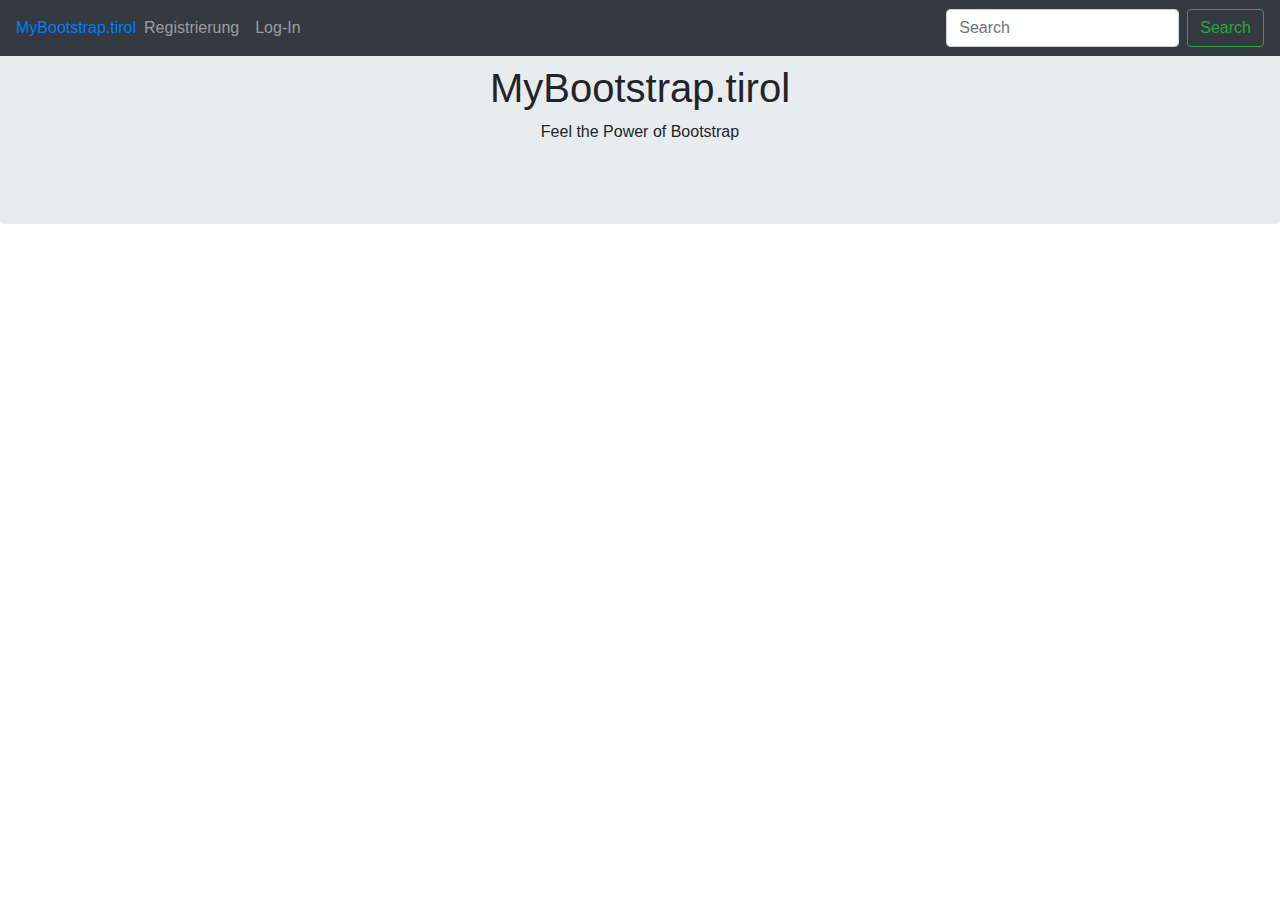
<file: index.html>
<!DOCTYPE html>
<html lang="en">
  <head>
    <title>Bootstrap </title>
    <meta charset="utf-8">
    <meta name="viewport" content="width=device-width, initial-scale=1">
    <link rel="stylesheet" href="css/bootstrap.min.css">
    <link rel="stylesheet" href="bootstrap-ed.css">
    <script src="js/jquery.js"></script>
    <script src="js/bootstrap.min.js"></script>
    <script src="js/popper.js"></script>
    
  </head>
  <nav class="navbar navbar-expand-sm navbar-dark bg-dark fixed-top">
    <a class="navbar-blue" href="index.html">MyBootstrap.tirol</a>
    <ul class="navbar-nav mr-auto mt-2 mt-lg-0">
      <li class="nav-item">
        <a class="nav-link " href="registrierung.html">Registrierung</a>
      </li>
      <li class="nav-item">
        <a class="nav-link" href="login.html">Log-In</a>
      </li>
    </ul>
    <form class="form-inline my-2 my-lg-0">
      <input class="form-control mr-sm-2" type="search" placeholder="Search" aria-label="Search">
      <button class="btn btn-outline-success my-2 my-sm-0" type="submit">Search</button>
    </form>
  </nav>
  <body>
    <div class="jumbotron text-center">
      <h1>MyBootstrap.tirol</h1>
      <p>Feel the Power of Bootstrap</p>
    </div>
  </body>
</html>
</file>
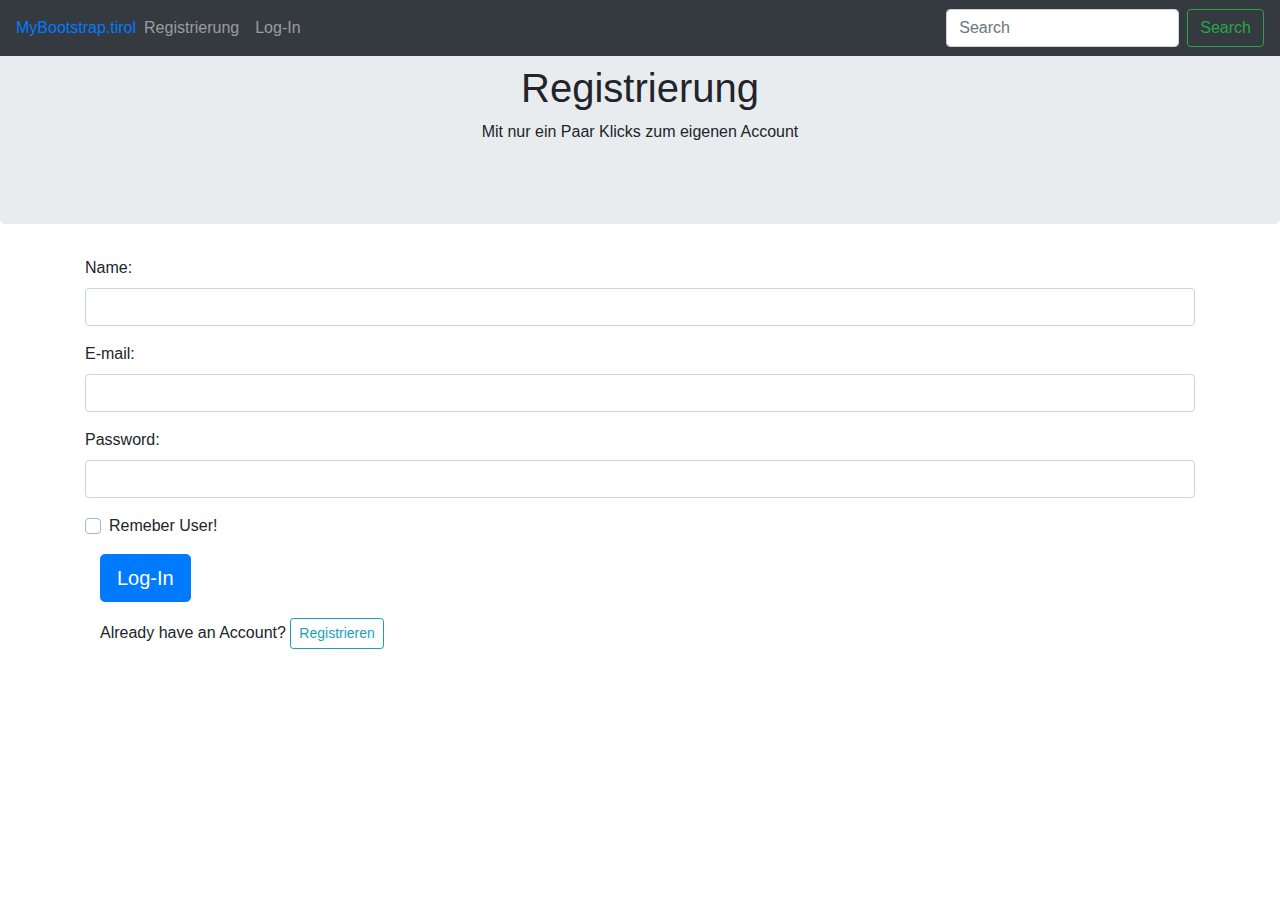
<file: login.html>
<!DOCTYPE html>
<html lang="en">
  <head>
    <title>Bootstrap </title>
    <meta charset="utf-8">
    <meta name="viewport" content="width=device-width, initial-scale=1">
    <link rel="stylesheet" href="css/bootstrap.min.css">
    <link rel="stylesheet" href="bootstrap-ed.css">
    <script src="js/jquery.js"></script>
    <script src="js/bootstrap.min.js"></script>
    <script src="js/popper.js"></script>
  </head>
  <nav class="navbar navbar-expand-sm navbar-dark bg-dark fixed-top">
    <a class="navbar-blue" href="index.html">MyBootstrap.tirol</a>
    <ul class="navbar-nav mr-auto mt-2 mt-lg-0">
      <li class="nav-item">
        <a class="nav-link " href="registrierung.html">Registrierung</a>
      </li>
      <li class="nav-item">
        <a class="nav-link" href="registrierung.html">Log-In</a>
      </li>
    </ul>
    <form class="form-inline my-2 my-lg-0">
      <input class="form-control mr-sm-2" type="search" placeholder="Search" aria-label="Search">
      <button class="btn btn-outline-success my-2 my-sm-0" type="submit">Search</button>
    </form>
  </nav>
  <body>
      <div class="jumbotron text-center">
        <h1>Registrierung</h1>
        <p>Mit nur ein Paar Klicks zum eigenen Account</p>
      </div>
      <div class="container">
        <div class="form-group">
            <label for="usr">Name:</label>
            <input type="text" class="form-control" id="usr">
        </div>
        <div class="form-group">
            <label for="usr">E-mail:</label>
            <input type="text" class="form-control" id="email">
        </div>
        <div class="form-group">
            <label for="pwd">Password:</label>
            <input type="password" class="form-control" id="pwd">
        </div> 
        <form>
            <div class="custom-control custom-checkbox">
              <input type="checkbox" class="custom-control-input" id="customCheck" name="example1">
              <label class="custom-control-label" for="customCheck">Remeber User!</label>
            </div>
          </form> 
          <p>
          </p>
        <div class="container btn-group-lg">
            <button type="button" onclick="window.location.href='index.html'" class="btn btn-primary" >  Log-In  </button>
        </div>
        <div class="container btn-group-sm">
            <p> </p>
            Already have an Account?
            <button type="button" onclick="window.location.href='registrierung.html'" class="btn btn-outline-info" >  Registrieren  </button>
        </div>
      </div>
      
  </body>
</html>
</file>
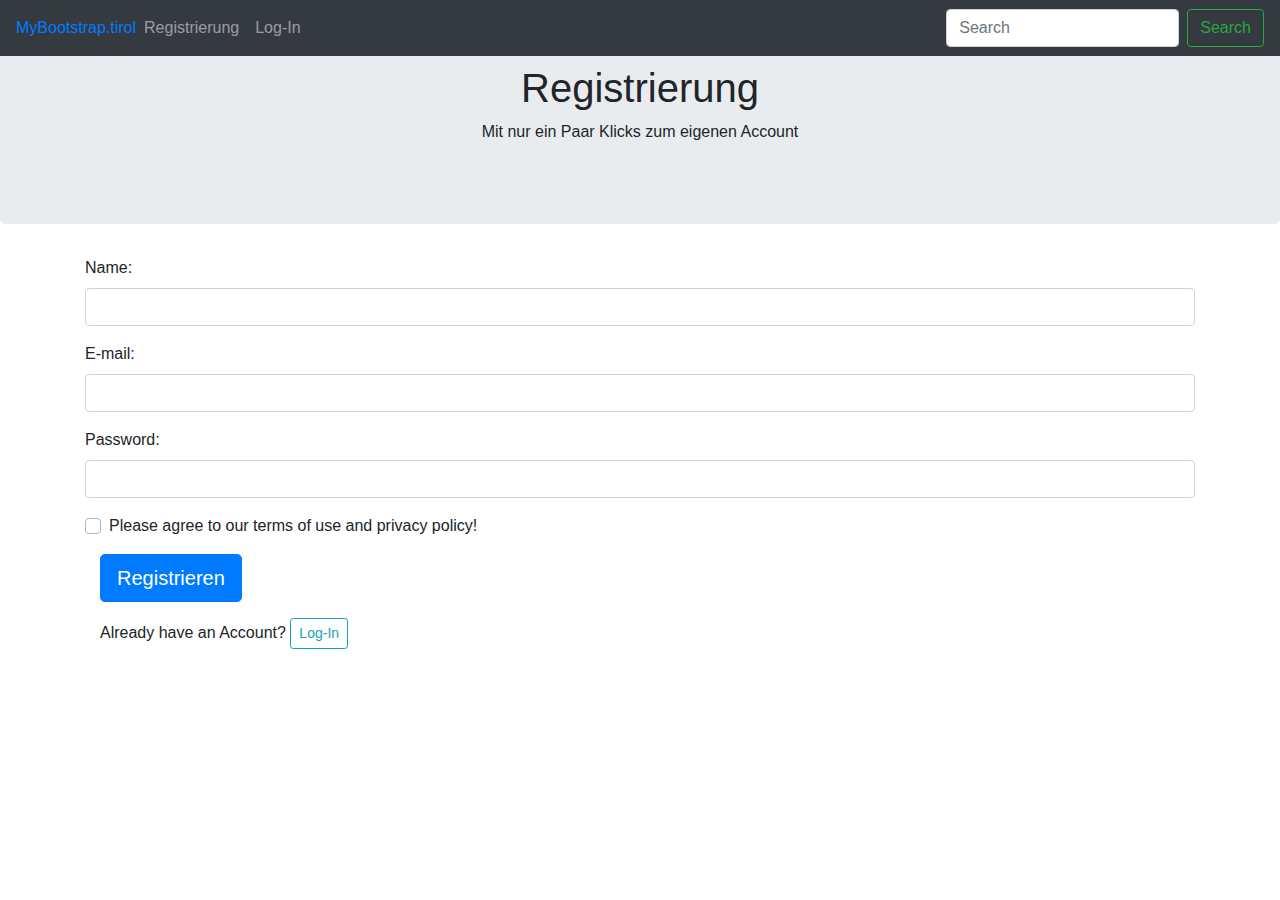
<file: registrierung.html>
<!DOCTYPE html>
<html lang="en">
  <head>
    <title>Bootstrap </title>
    <meta charset="utf-8">
    <meta name="viewport" content="width=device-width, initial-scale=1">
    <link rel="stylesheet" href="css/bootstrap.min.css">
    <link rel="stylesheet" href="bootstrap-ed.css">
    <script src="js/jquery.js"></script>
    <script src="js/bootstrap.min.js"></script>
    <script src="js/popper.js"></script>
  </head>
  <nav class="navbar navbar-expand-sm navbar-dark bg-dark fixed-top">
    <a class="navbar-blue" href="index.html">MyBootstrap.tirol</a>
    <ul class="navbar-nav mr-auto mt-2 mt-lg-0">
      <li class="nav-item">
        <a class="nav-link " href="registrierung.html">Registrierung</a>
      </li>
      <li class="nav-item">
        <a class="nav-link" href="login.html">Log-In</a>
      </li>
    </ul>
    <form class="form-inline my-2 my-lg-0">
      <input class="form-control mr-sm-2" type="search" placeholder="Search" aria-label="Search">
      <button class="btn btn-outline-success my-2 my-sm-0" type="submit">Search</button>
    </form>
  </nav>
  <body>
      <div class="jumbotron text-center">
        <h1>Registrierung</h1>
        <p>Mit nur ein Paar Klicks zum eigenen Account</p>
      </div>
      <div class="container">
        <div class="form-group">
            <label for="usr">Name:</label>
            <input type="text" class="form-control" id="usr">
        </div>
        <div class="form-group">
            <label for="usr">E-mail:</label>
            <input type="text" class="form-control" id="email">
        </div>
        <div class="form-group">
            <label for="pwd">Password:</label>
            <input type="password" class="form-control" id="pwd">
        </div> 
        <form>
            <div class="custom-control custom-checkbox">
              <input type="checkbox" class="custom-control-input" id="customCheck" name="example1">
              <label class="custom-control-label" for="customCheck">Please agree to our terms of use and privacy policy!</label>
            </div>
          </form> 
          <p>
          </p>
        <div class="container btn-group-lg">
            <button type="button" onclick="window.location.href='index.html'" class="btn btn-primary" >  Registrieren  </button>
        </div>
        <div class="container btn-group-sm">
            <p> </p>
            Already have an Account?
            <button type="button" onclick="window.location.href='index.html'" class="btn btn-outline-info" >  Log-In  </button>
        </div>
      </div>
      
  </body>
</html>
</file>
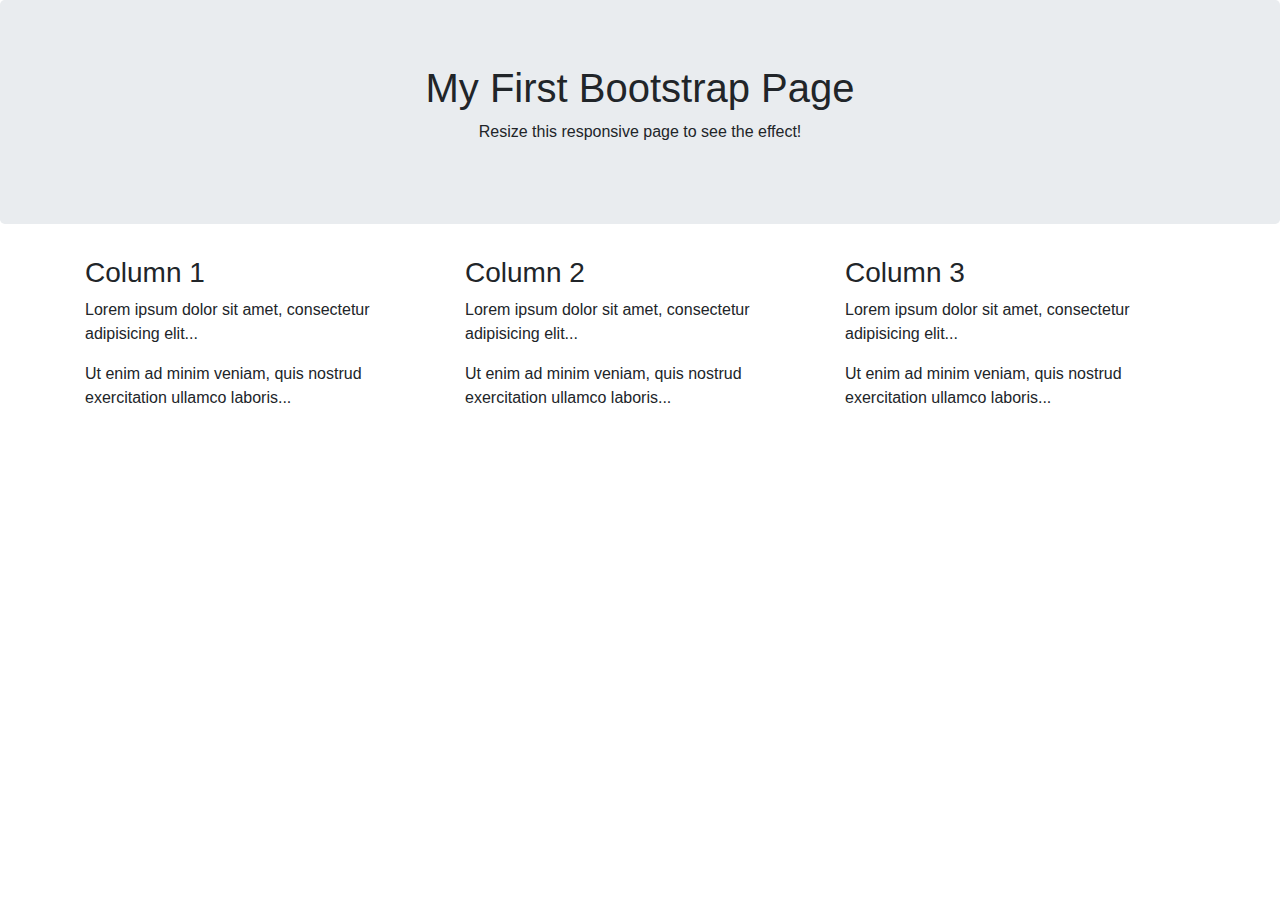
<file: s.html>
<!DOCTYPE html>
<html lang="en">
<head>
  <title>Bootstrap Example</title>
  <meta charset="utf-8">
  <meta name="viewport" content="width=device-width, initial-scale=1">
  <link rel="stylesheet" href="https://maxcdn.bootstrapcdn.com/bootstrap/4.4.1/css/bootstrap.min.css">
  <script src="https://ajax.googleapis.com/ajax/libs/jquery/3.4.1/jquery.min.js"></script>
  <script src="https://cdnjs.cloudflare.com/ajax/libs/popper.js/1.16.0/umd/popper.min.js"></script>
  <script src="https://maxcdn.bootstrapcdn.com/bootstrap/4.4.1/js/bootstrap.min.js"></script>
</head>
<body>

<div class="jumbotron text-center">
  <h1>My First Bootstrap Page</h1>
  <p>Resize this responsive page to see the effect!</p> 
</div>
  
<div class="container">
  <div class="row">
    <div class="col-sm-4">
      <h3>Column 1</h3>
      <p>Lorem ipsum dolor sit amet, consectetur adipisicing elit...</p>
      <p>Ut enim ad minim veniam, quis nostrud exercitation ullamco laboris...</p>
    </div>
    <div class="col-sm-4">
      <h3>Column 2</h3>
      <p>Lorem ipsum dolor sit amet, consectetur adipisicing elit...</p>
      <p>Ut enim ad minim veniam, quis nostrud exercitation ullamco laboris...</p>
    </div>
    <div class="col-sm-4">
      <h3>Column 3</h3>        
      <p>Lorem ipsum dolor sit amet, consectetur adipisicing elit...</p>
      <p>Ut enim ad minim veniam, quis nostrud exercitation ullamco laboris...</p>
    </div>
  </div>
</div>

</body>
</html>
</file>
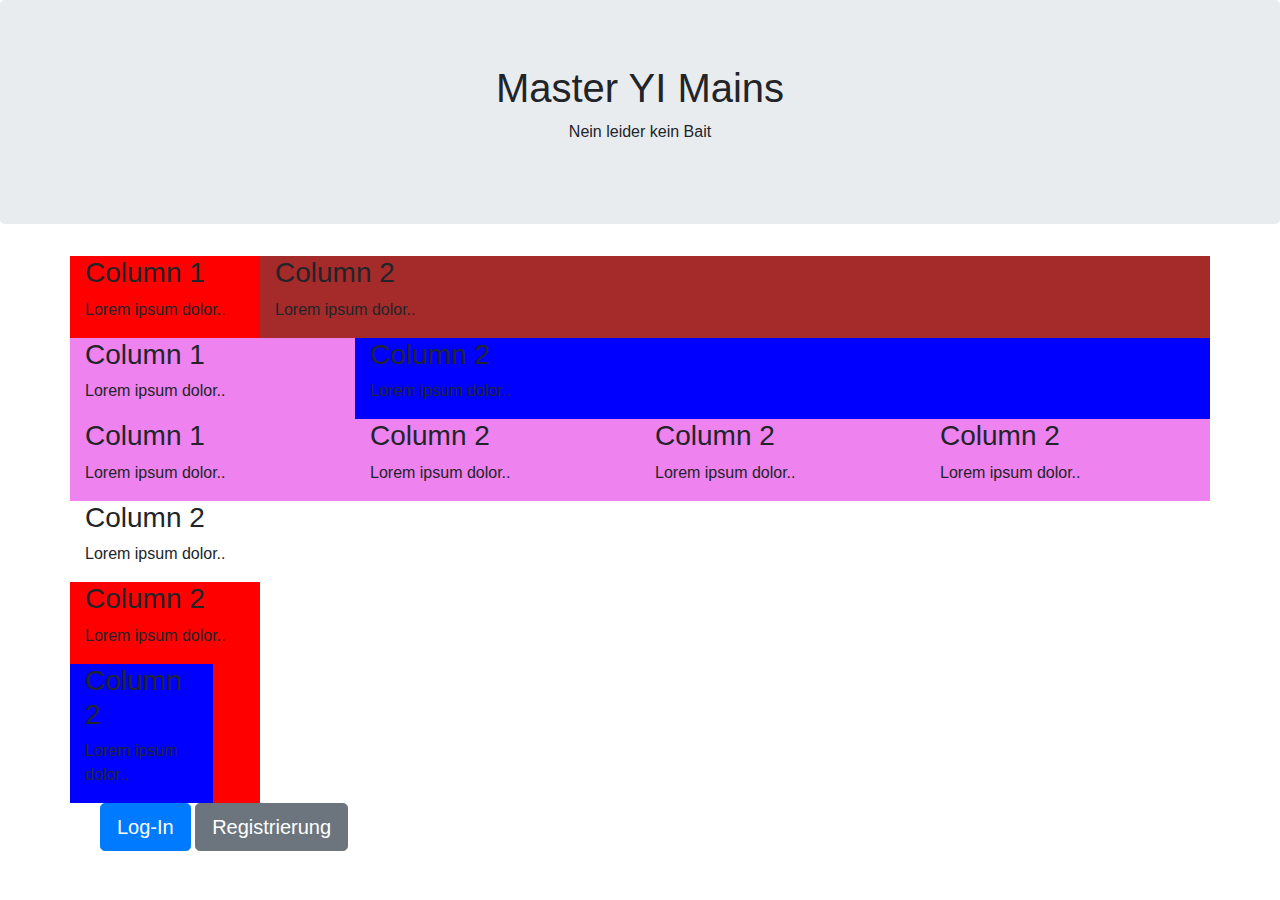
<file: save.html>
<!DOCTYPE html>
<html lang="en">
  <head>
    <title>Bootstrap </title>
    <meta charset="utf-8">
    <meta name="viewport" content="width=device-width, initial-scale=1">
    <link rel="stylesheet" href="css/bootstrap.min.css">
    <link rel="stylesheet" href="bootstrap-ed.css">
    <script src="js/jquery.js"></script>
    <script src="js/bootstrap.min.js"></script>
    <script src="js/popper.js"></script>
    
  </head>
<body>
  <div class="jumbotron text-center">
    <h1>Master YI Mains</h1>
    <p>Nein leider kein Bait</p>
  </div>

  <div class="container">
    <div class="row">
      <div class="col-2">
        <h3>Column 1</h3>
        <p>Lorem ipsum dolor..</p>
      </div>
      <div class="col-10">
        <h3>Column 2</h3>
        <p>Lorem ipsum dolor..</p>
      </div>
    </div>
  <div class="row">
    <div class="col-3">
      <h3>Column 1</h3>
      <p>Lorem ipsum dolor..</p>
    </div>
    <div class="col-9">
      <h3>Column 2</h3>
      <p>Lorem ipsum dolor..</p>
    </div>
  </div>
  <div class="row">
    <div class="col-3">
      <h3>Column 1</h3>
      <p>Lorem ipsum dolor..</p>
    </div>
    <div class="col-3">
      <h3>Column 2</h3>
      <p>Lorem ipsum dolor..</p>
    </div>
    <div class="col-3">
      <h3>Column 2</h3>
      <p>Lorem ipsum dolor..</p>
    </div>
    <div class="col-3">
      <h3>Column 2</h3>
      <p>Lorem ipsum dolor..</p>
    </div>
  </div>
  <div class="row">
  </div>
  <h3>Column 2</h3>
  <p>Lorem ipsum dolor..</p>
  <div class="row">
    <div class="col-2">
      <h3>Column 2</h3>
      <p>Lorem ipsum dolor..</p>
      <div class="row">
        <div class="col-9">
          <h3>Column 2</h3>
          <p>Lorem ipsum dolor..</p>
      </div>
    </div>
  </div>
</div>

  
  </body>
  </html>


  <div class="container btn-group-lg">
    <button type="button" onclick="window.location.href='registrierung.html'" class="btn btn-primary" >Log-In</button>
    <button type="button" onclick="window.location.href='registrierung.html'" class="btn btn-secondary" >Registrierung</button>
  </div>
</file>
